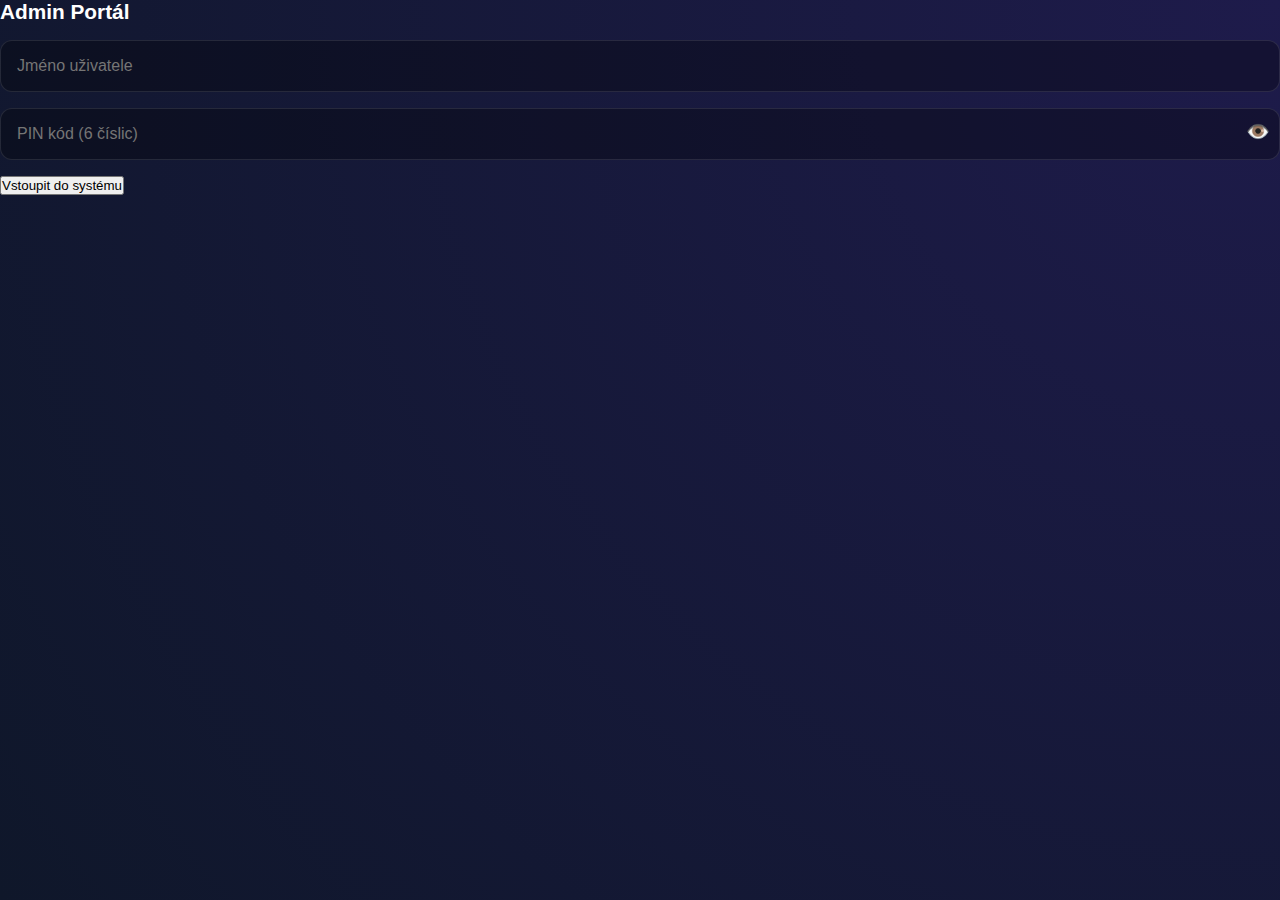
<file: index.html>
<!DOCTYPE html>
<html lang="cs">
<head>
  <meta charset="UTF-8" />
  <meta name="viewport" content="width=device-width, initial-scale=1.0, maximum-scale=1.0, user-scalable=no">
  <title>Přihlášení | Portál</title>
  <link rel="stylesheet" href="style.css">
</head>
<body>
  
  <div class="login-container">
      <h2>Admin Portál</h2>
      
      <div class="login-box">
        <!-- Input pro jméno -->
        <input type="text" id="username" placeholder="Jméno uživatele" autocomplete="off">
        
        <!-- Input pro heslo s ikonou oka -->
        <div style="position:relative; width:100%;">
          <input type="password" id="password" placeholder="PIN kód (6 číslic)" maxlength="6" inputmode="numeric" pattern="\d*">
          <button type="button" id="togglePassword" style="position:absolute; right:10px; top:12px; width:auto; height:auto; background:transparent; border:none; color:var(--text-secondary); font-size:1.2rem; padding:0; margin:0; box-shadow:none;">👁️</button>
        </div>

        <!-- Tlačítko přihlášení (volá vaši funkci login()) -->
        <button onclick="login()">Vstoupit do systému</button>
        
        <!-- Chybová hláška -->
        <p id="error" class="login-error"></p>
      </div>
  </div>

  <script src="config.js"></script>
  <script src="login.js"></script>
  
  <script>
    // Vaše původní logika pro přepínání hesla
    document.getElementById('togglePassword').onclick = function() {
      const pwd = document.getElementById('password');
      if (pwd.type === 'password') {
        pwd.type = 'text';
        this.textContent = '🙈';
      } else {
        pwd.type = 'password';
        this.textContent = '👁️';
      }
    };
  </script>
</body>
</html>
</file>
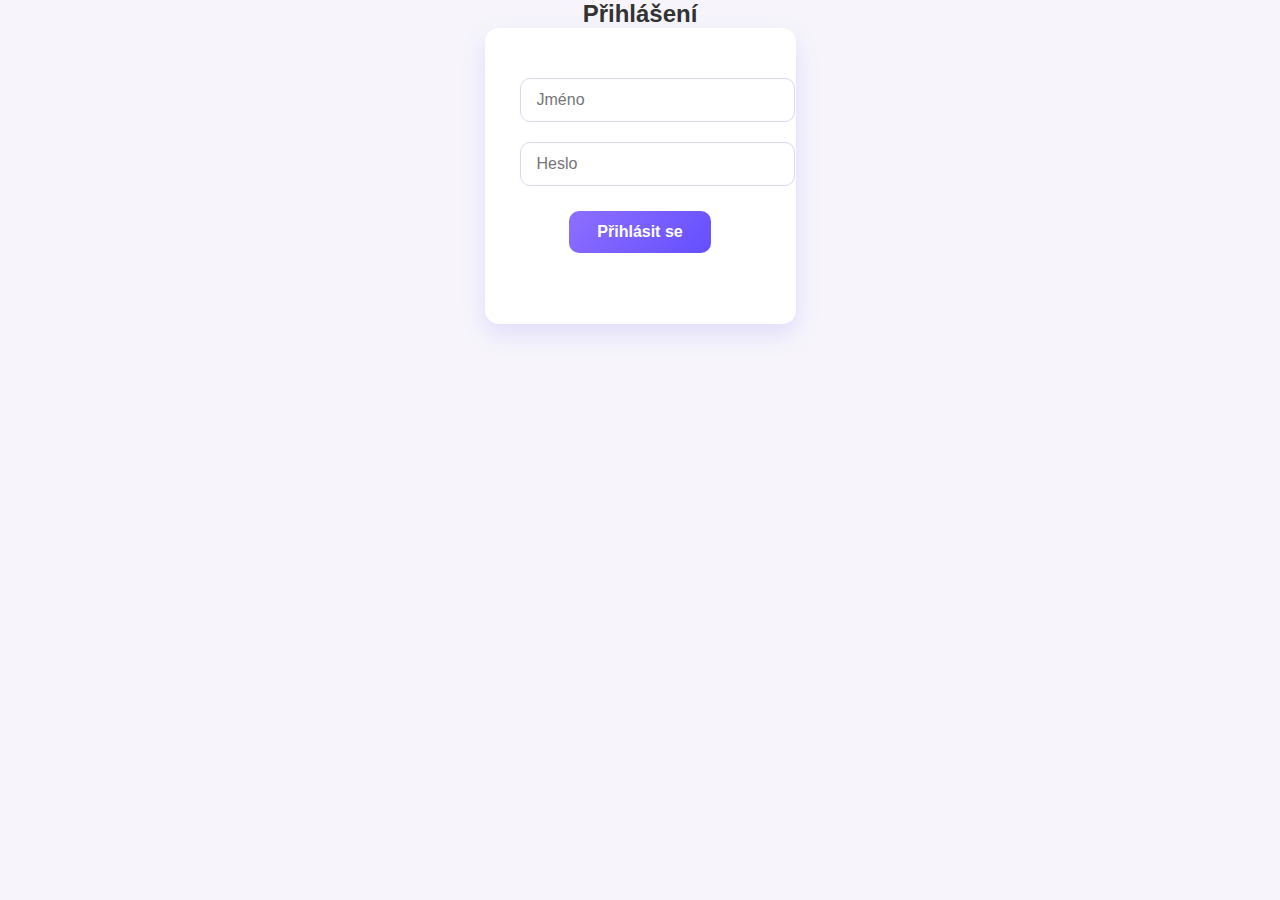
<file: ZK- profil pro trenery/index.html>
<!DOCTYPE html>
<html lang="cs">
<head>
  <meta charset="UTF-8" />
  <meta name="viewport" content="width=device-width, initial-scale=1.0">
  <title>Přihlášení - Docházka Trenérů</title>
  <link rel="stylesheet" href="style.css">
</head>
<body>
  <h2>Přihlášení</h2>
  <div class="login-box">
    <input type="text" id="username" placeholder="Jméno"><br>
    <input type="password" id="password" placeholder="Heslo"><br>
    <button onclick="login()">Přihlásit se</button>
    <p id="error" class="error"></p>
  </div>

  <script src="config.js"></script>
  <script src="login.js"></script>
</body>
</html>
</file>
<file: ZK- profil pro trenery/style.css>
/* ------------------------------------
   GLOBAL STYLING
------------------------------------ */
body {
    font-family: 'Inter', 'Segoe UI', Tahoma, sans-serif;
    background: #f7f5fb;
    margin: 0;
    padding: 0;
    display: flex;
    flex-direction: column;
    align-items: center;
    min-height: 100vh;
    color: #333;
}

h2, h3 {
    margin: 0;
}

/* ------------------------------------
   NADPISY NAD TABULKOU
------------------------------------ */
.table-title {
    text-align: center;
    font-size: 22px;
    font-weight: 600;
    color: #644fff;
    margin: 25px 0 10px 0;
    text-transform: uppercase;
    letter-spacing: 1px;
}

.table-subtitle {
    text-align: center;
    font-size: 16px;
    font-weight: 400;
    color: #6e60ff;
    margin-bottom: 20px;
}

/* ------------------------------------
   NAVIGATION BUTTONS
------------------------------------ */
nav {
    margin: 20px 0;
    text-align: center;
}

nav button {
    margin: 5px;
    padding: 10px 22px;
    font-size: 14px;
    background: #e3defd;
    color: #644fff;
    border-radius: 8px;
    border: none;
    cursor: pointer;
    white-space: nowrap;
    transition: background 0.3s ease, transform 0.2s ease;
}

nav button:hover {
    background: #d1c0fc;
    transform: translateY(-2px);
}

/* Odhlásit červeně */
nav button.logout {
    background: #ff4d4d;
    color: white;
}

nav button.logout:hover {
    background: #cc0000;
    transform: translateY(-2px);
}

/* ------------------------------------
   CONTENT BOXES / SECTIONS
------------------------------------ */
.tab {
    display: none;
    width: 90%;
    max-width: 1000px;
    margin-bottom: 40px;
}

#content {
    width: 100%;
    display: flex;
    flex-direction: column;
    align-items: center;
}

/* ------------------------------------
   TABLE STYLING
------------------------------------ */
table {
    width: 100%;
    margin: 20px 0;
    border-collapse: collapse;
    box-shadow: 0 4px 20px rgba(100, 81, 255, 0.1);
    border-radius: 12px;
    overflow: hidden;
    table-layout: fixed;
}

th, td {
    border-bottom: 1px solid #e0e0e0;
    padding: 14px 16px;
    text-align: left;
    font-size: 15px;
    white-space: nowrap;
}

th {
    background: linear-gradient(135deg, #8e6fff, #644fff);
    color: white;
    font-weight: 600;
}

tr:hover {
    background: #f3f0ff;
}

/* Zelené částky */
td.amount {
    color: #28a745;
    font-weight: 600;
}

/* ------------------------------------
   LOGIN BOX / FORMS (IF NEEDED)
------------------------------------ */
.login-box {
    background: #ffffff;
    padding: 40px 35px;
    border-radius: 14px;
    box-shadow: 0 10px 25px rgba(100, 81, 255, 0.15);
    display: inline-block;
    text-align: center;
    transition: transform 0.3s ease, box-shadow 0.3s ease;
}

.login-box:hover {
    transform: translateY(-4px);
    box-shadow: 0 15px 30px rgba(100, 81, 255, 0.25);
}

input {
    margin: 10px 0;
    padding: 12px 16px;
    width: 100%;
    max-width: 300px;
    border: 1px solid #dcd6f7;
    border-radius: 10px;
    outline: none;
    font-size: 16px;
    transition: border-color 0.3s ease, box-shadow 0.3s ease;
}

input:focus {
    border-color: #644fff;
    box-shadow: 0 0 6px rgba(100, 81, 255, 0.3);
}

button {
    margin: 15px 0;
    padding: 12px 28px;
    border: none;
    border-radius: 10px;
    background: linear-gradient(135deg, #8e6fff, #644fff);
    color: white;
    cursor: pointer;
    font-size: 16px;
    font-weight: 600;
    transition: background 0.3s ease, transform 0.2s ease;
    white-space: nowrap;
}

button:hover {
    background: linear-gradient(135deg, #644fff, #8e6fff);
    transform: translateY(-2px);
}
</file>
<file: style.css>
/* ------------------------------------
   RESET & VARIABLES
------------------------------------ */
:root {
    --bg-dark: #0f172a;
    --bg-gradient: radial-gradient(circle at top right, #1e1b4b, #0f172a);
    
    /* Glassmorphism */
    --glass-bg: rgba(30, 41, 59, 0.7);
    --glass-border: rgba(255, 255, 255, 0.1);
    --glass-highlight: rgba(255, 255, 255, 0.15);
    
    /* Colors */
    --text-primary: #ffffff;
    --text-secondary: #94a3b8;
    --primary: #6366f1;
    --primary-glow: rgba(99, 102, 241, 0.4);
    --success: #34d399;
    --danger: #f87171;
    --radius: 16px;
    --font-main: 'Poppins', sans-serif;
}

* { box-sizing: border-box; margin: 0; padding: 0; -webkit-tap-highlight-color: transparent; }

body {
    font-family: var(--font-main);
    background: var(--bg-dark);
    background-image: var(--bg-gradient);
    color: var(--text-primary);
    min-height: 100vh;
    display: flex;
    flex-direction: column;
    background-attachment: fixed;
}

/* ------------------------------------
   HEADER
------------------------------------ */
header {
    display: flex;
    justify-content: space-between;
    align-items: center;
    padding: 20px 24px;
    max-width: 1200px;
    width: 100%;
    margin: 0 auto;
}

.logo { font-size: 1.5rem; font-weight: 700; color: white; }
.logo span { color: var(--primary); }

.logout-icon {
    background: rgba(255,255,255,0.1);
    border: 1px solid var(--glass-border);
    color: white;
    width: 40px; height: 40px;
    border-radius: 50%;
    display: flex; align-items: center; justify-content: center;
    cursor: pointer; transition: all 0.3s;
}
.logout-icon:hover { background: var(--danger); }

/* ------------------------------------
   NAVIGATION (Generovaná vaším JS)
------------------------------------ */
nav {
    display: flex;
    gap: 10px;
    overflow-x: auto;
    padding: 10px 24px 20px 24px;
    width: 100%;
    max-width: 1200px;
    margin: 0 auto;
    scrollbar-width: none;
}
nav::-webkit-scrollbar { display: none; }

/* Stylování tlačítek, i když nemají třídy */
nav button {
    background: rgba(255, 255, 255, 0.05);
    border: 1px solid var(--glass-border);
    color: var(--text-secondary);
    padding: 10px 20px;
    border-radius: 30px;
    font-family: var(--font-main);
    font-size: 0.9rem;
    font-weight: 500;
    white-space: nowrap;
    cursor: pointer;
    transition: all 0.3s;
    backdrop-filter: blur(10px);
}

nav button:hover { background: var(--glass-highlight); color: white; }

/* Pokud váš JS přidává třídu .active */
nav button.active, nav button:focus {
    background: var(--primary);
    border-color: var(--primary);
    color: white;
    box-shadow: 0 0 15px var(--primary-glow);
}

/* ------------------------------------
   CONTENT & TABLES (Třída .tab z vašeho JS)
------------------------------------ */
#content {
    width: 100%;
    max-width: 1200px;
    margin: 0 auto;
    padding: 0 20px 40px 20px;
}

/* Zde je trik: Stylujeme .tab jako skleněnou kartu */
.tab {
    background: var(--glass-bg);
    backdrop-filter: blur(12px);
    -webkit-backdrop-filter: blur(12px);
    border: 1px solid var(--glass-border);
    border-radius: var(--radius);
    padding: 24px;
    margin-bottom: 30px;
    box-shadow: 0 8px 32px 0 rgba(0, 0, 0, 0.3);
    animation: fadeInUp 0.5s ease-out;
}

h2, h3, .table-title {
    color: white;
    margin: 0 0 16px 0;
    font-weight: 600;
    font-size: 1.3rem;
}
.table-subtitle { color: var(--text-secondary); margin-bottom: 20px; }

/* Vynucení moderního vzhledu pro JAKOUKOLIV tabulku */
.table-responsive { overflow-x: auto; width: 100%; }

table {
    width: 100%;
    border-collapse: collapse;
    min-width: 600px; /* Scroll na mobilu */
    color: var(--text-primary);
}

th {
    background: rgba(255, 255, 255, 0.03);
    color: var(--text-secondary);
    font-weight: 600;
    text-transform: uppercase;
    font-size: 0.75rem;
    letter-spacing: 0.1em;
    padding: 16px;
    text-align: left;
    border-bottom: 1px solid var(--glass-border);
}

td {
    padding: 16px;
    color: white !important; /* Důležité pro viditelnost */
    border-bottom: 1px solid var(--glass-border);
}

tr:hover td { background: rgba(255, 255, 255, 0.05); }

/* Zelené částky */
td.amount, .amount {
    color: var(--success) !important;
    font-family: 'Courier New', monospace;
    font-weight: 700;
}

/* ------------------------------------
   LOGIN PAGE (Speciální styly)
------------------------------------ */
.login-page {
    align-items: center;
    justify-content: center;
}

.login-wrapper {
    width: 90%;
    max-width: 400px;
    padding: 40px 30px;
    text-align: center;
    border-radius: 24px;
    background: rgba(15, 23, 42, 0.6);
    backdrop-filter: blur(20px);
    border: 1px solid rgba(255,255,255,0.1);
    box-shadow: 0 20px 50px rgba(0,0,0,0.5);
}

.login-header h2 {
    font-size: 2rem;
    margin-bottom: 8px;
    background: linear-gradient(to right, #fff, #94a3b8);
    -webkit-background-clip: text;
    background-clip: text;
    color: transparent;
}
.login-header p { color: var(--text-secondary); margin-bottom: 30px; }

/* Inputy na login stránce */
input {
    width: 100%;
    padding: 16px;
    margin-bottom: 16px;
    background: rgba(0, 0, 0, 0.3);
    border: 1px solid var(--glass-border);
    border-radius: 12px;
    color: white;
    font-size: 1rem;
    outline: none;
    transition: 0.3s;
}
input:focus {
    border-color: var(--primary);
    background: rgba(0, 0, 0, 0.5);
    box-shadow: 0 0 0 2px var(--primary-glow);
}

button#login-btn {
    width: 100%;
    padding: 16px;
    margin-top: 10px;
    border: none;
    border-radius: 12px;
    background: var(--primary);
    color: white;
    font-weight: 600;
    font-size: 1rem;
    cursor: pointer;
    display: flex; justify-content: center; align-items: center; gap: 10px;
    box-shadow: 0 4px 15px var(--primary-glow);
    transition: 0.3s;
}
button#login-btn:hover { transform: translateY(-2px); }
.arrow { transition: transform 0.3s; }
button:hover .arrow { transform: translateX(5px); }

#error-msg { color: var(--danger); margin-top: 15px; font-size: 0.9rem; min-height: 20px; }

@keyframes fadeInUp {
    from { opacity: 0; transform: translateY(20px); }
    to { opacity: 1; transform: translateY(0); }
}

@media (max-width: 600px) {
    .tab { padding: 16px; border-radius: 16px; }
    th, td { padding: 12px; font-size: 0.85rem; }
    h2 { font-size: 1.5rem; }
}
</file>
